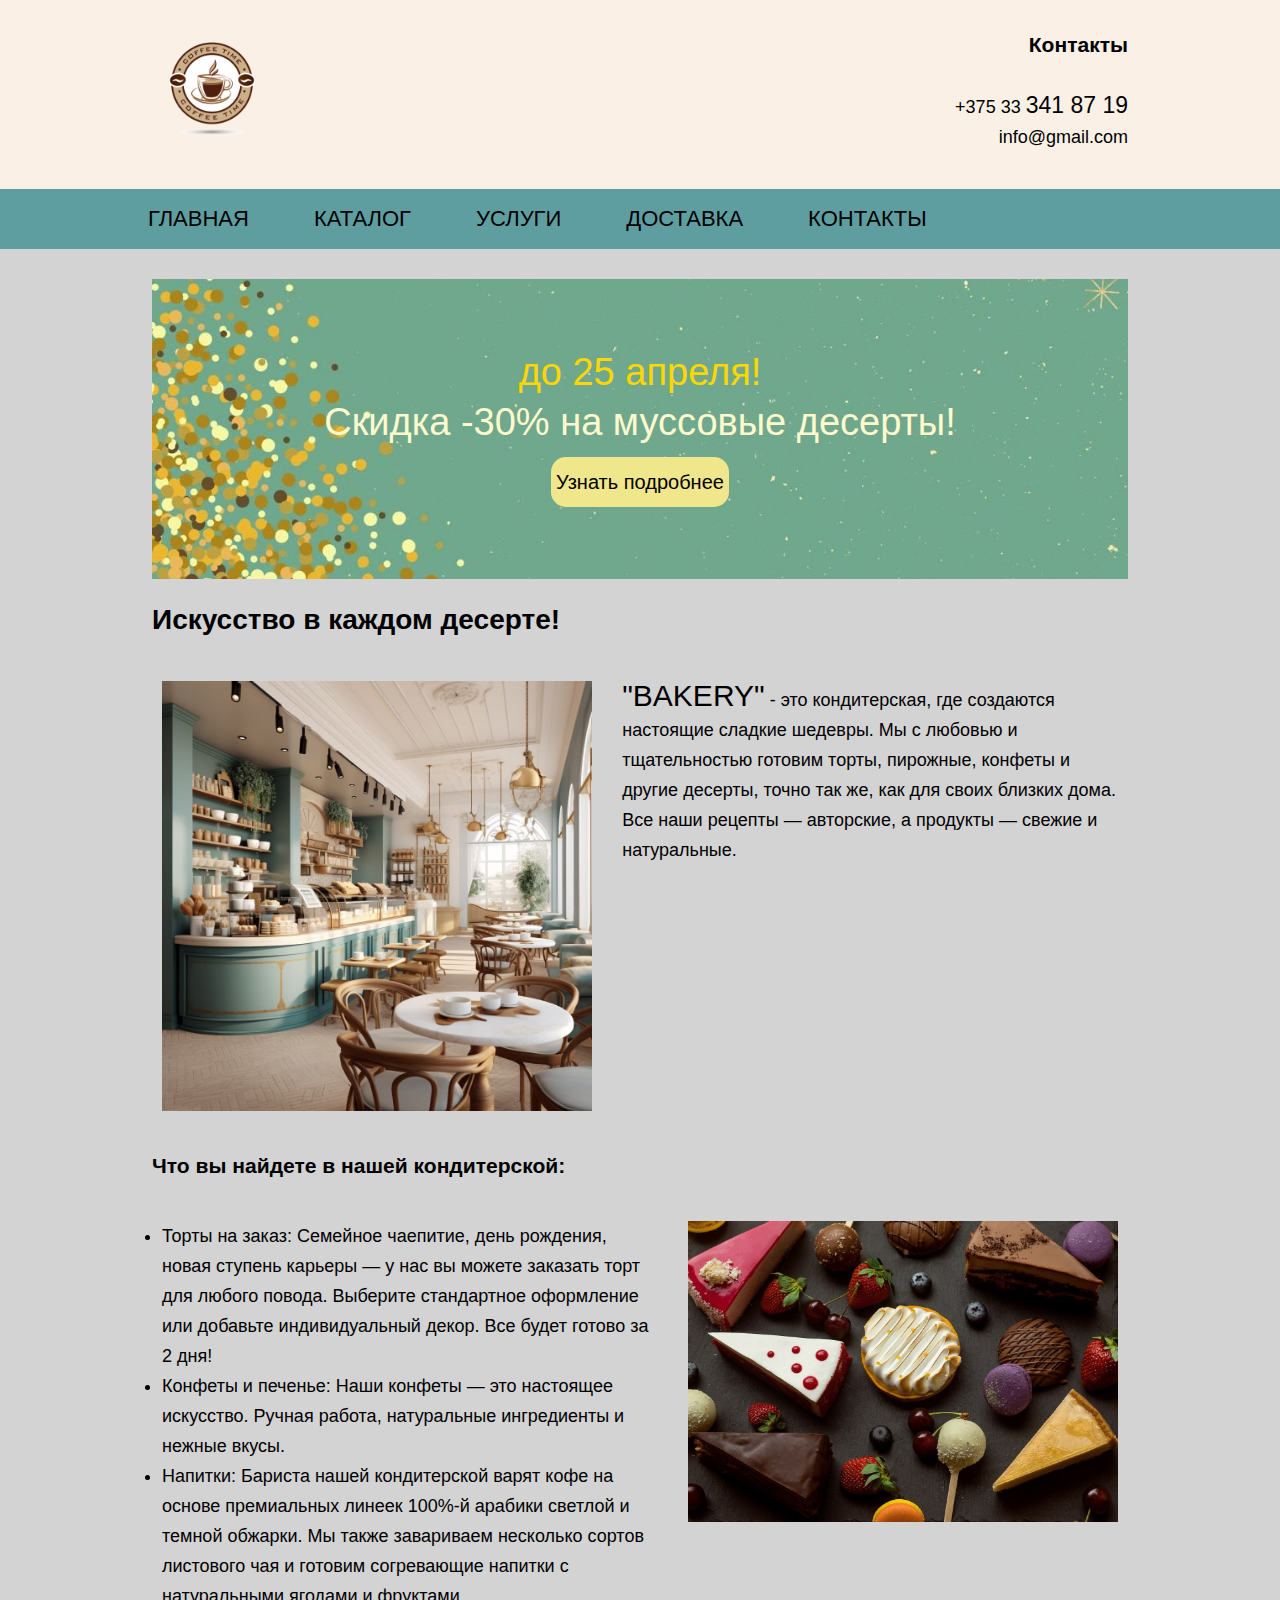
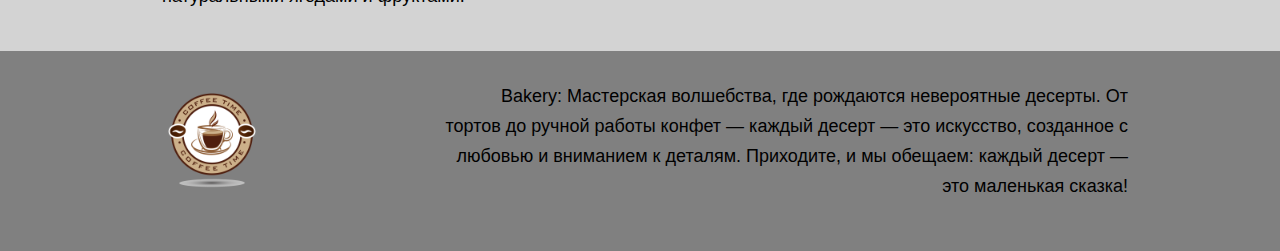
<file: index.html>
<!DOCTYPE html>
<html lang="ru">
<head>
    <meta charset="UTF-8">
    <meta name="viewport" content="width=device-width, initial-scale=1">
    <title>Home page</title>
    <link rel="stylesheet" href="css/style.css">
</head>

<body>
    <div class="website">

        <header class="header">
            <div class="container">
                <div class="logo">
                    <a href="#">
                        <img src="images/company_logo.png" alt="company logo">
                    </a>
                </div>

                <div class="contacts">
                    <h3>Контакты</h3>
                    <p>+375 33 <span>341 87 19</span></p>
                    <p>info@gmail.com</p>
                </div>
            </div>  
        </header>

        <nav class="navigation">
            <div class="container">
                <ul>
                    <li><a href="#">Главная</a></li>
                    <li><a href="pages/page1.html">Каталог</a></li>
                    <li><a href="pages/page2.html">Услуги</a></li>
                    <li><a href="pages/page3.html">Доставка</a></li>
                    <li><a href="pages/page4.html">Контакты</a></li>
                </ul>
            </div>
        </nav>    

        <main class="main">

            <div class="container">
                <div class="promo">
                    <div class="promo_text">
                        <p class="text_color">до 25 апреля!</p>
                        <p>Скидка -30% на муссовые десерты!</p>
                    
                        
                        <button class="promo_button">Узнать подробнее</button>
                    </div>
                </div>
            </div> 

            <div class="container">
                
                <h1>Искусство в каждом десерте!</h1>
                <div class="image-container">
                    <img class="align-left" src="images/main2.jpeg" alt="image1">
                    <p><span>"Bakery"</span> - это кондитерская, где создаются настоящие сладкие шедевры. Мы с любовью и тщательностью готовим торты, пирожные, конфеты и другие десерты, точно так же, как для своих близких дома. Все наши рецепты — авторские, а продукты — свежие и натуральные.</p>
                </div>    
                
                <h3>Что вы найдете в нашей кондитерской:</h3>
                <div class="image-container">    
                    <img class="align-right" src="images/main.jpeg" alt="image2">
                    <ul>
                        <li>
                            Торты на заказ: Семейное чаепитие, день рождения, новая ступень карьеры — у нас вы можете заказать торт для любого повода. Выберите стандартное оформление или добавьте индивидуальный декор. Все будет готово за 2 дня!

                        </li>

                        <li>
                            Конфеты и печенье: Наши конфеты — это настоящее искусство. Ручная работа, натуральные ингредиенты и нежные вкусы.    
                        </li>

                        <li>
                            Напитки: Бариста нашей кондитерской варят кофе на основе премиальных линеек 100%-й арабики светлой и темной обжарки. Мы также завариваем несколько сортов листового чая и готовим согревающие напитки с натуральными ягодами и фруктами.
                        </li>
                    </ul>
                </div>
                
                
            </div>
        </main>

        <footer class="footer">
            <div class="container">
                <div class="logo">
                    <a href="#">
                        <img src="images/company_logo.png" alt="company logo">
                    </a>
                </div>

                <div class="footer_text">
                    <p>Bakery: Мастерская волшебства, где рождаются невероятные десерты. От тортов до ручной работы конфет — каждый десерт — это искусство, созданное с любовью и вниманием к деталям. Приходите, и мы обещаем: каждый десерт — это маленькая сказка! </p>
                </div>
            </div>
        </footer>

        
    </div>
</body>
</html>
</file>
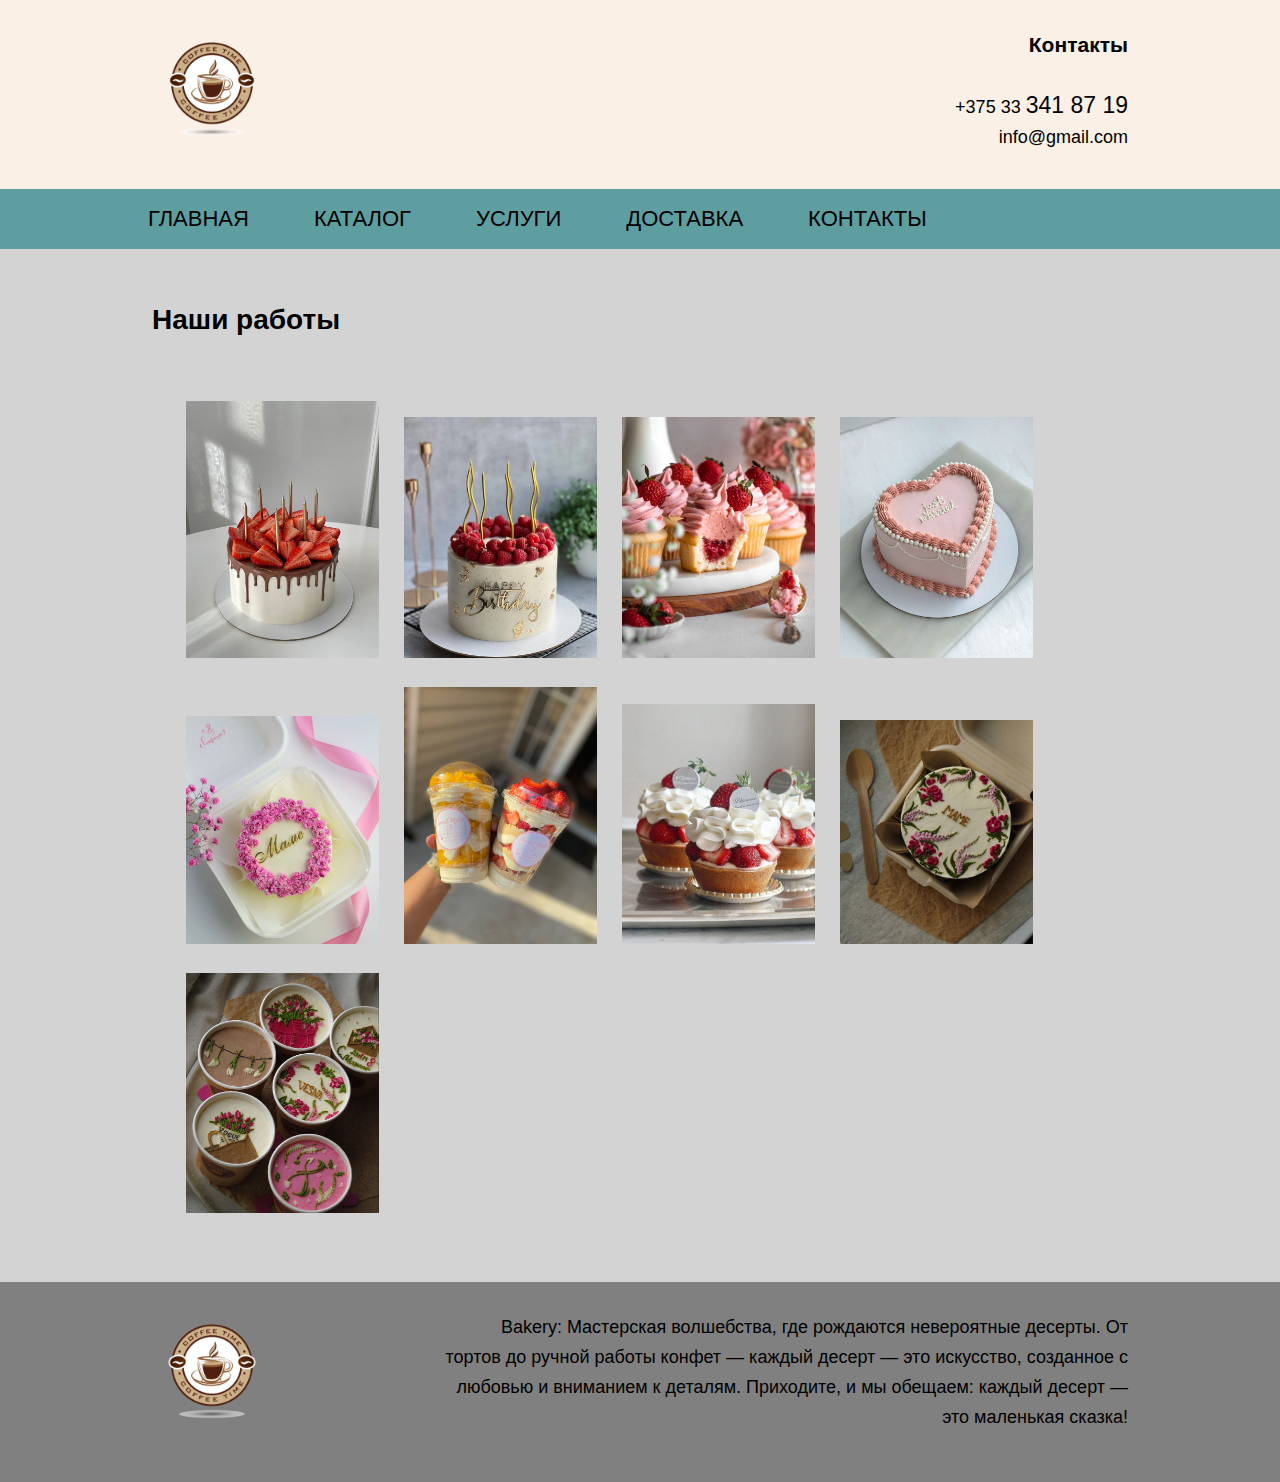
<file: pages/page1.html>
<!DOCTYPE html>
<html lang="ru">
<head>
    <meta charset="UTF-8">
    <meta name="viewport" content="width=device-width, initial-scale=1">
    <title>Каталог</title>
    <link rel="stylesheet" href="../css/style.css">
</head>

<body>
    <div class="website">

        <header class="header">
            <div class="container">
                <div class="logo">
                    <a href="#">
                        <img src="../images/company_logo.png" alt="company logo">
                    </a>
                </div>

                <div class="contacts">
                    <h3>Контакты</h3>
                    <p>+375 33 <span>341 87 19</span></p>
                    <p>info@gmail.com</p>
                </div>
            </div>  
        </header>

        <nav class="navigation">
            <div class="container">
                <ul>
                    <li><a href="../index.html">Главная</a></li>
                    <li><a href="#">Каталог</a></li>
                    <li><a href="page2.html">Услуги</a></li>
                    <li><a href="page3.html">Доставка</a></li>
                    <li><a href="page4.html">Контакты</a></li>
                </ul>
            </div>
        </nav>

        

        <main class="main">
            <div class="container">
                <h1>Наши работы</h1>
                <div class="galery_list">
                    <img src="../images/galery-1.jpeg" alt="Фото из галереи 1">
                    <img src="../images/galery-2.jpeg" alt="Фото из галереи 2">
                    <img src="../images/galery-3.jpeg" alt="Фото из галереи 3">
                    <img src="../images/galery-4.jpeg" alt="Фото из галереи 4">
                    <img src="../images/galery-5.jpeg" alt="Фото из галереи 5">
                    <img src="../images/galery-6.jpeg" alt="Фото из галереи 6">
                    <img src="../images/galery-7.jpeg" alt="Фото из галереи 7">
                    <img src="../images/galery-8.jpeg" alt="Фото из галереи 8">
                    <img src="../images/galery-9.jpeg" alt="Фото из галереи 9">
                </div>

                
            </div>
        </main>

        <footer class="footer">
            <div class="container">
                <div class="logo">
                    <a href="#">
                        <img src="../images/company_logo.png" alt="company logo">
                    </a>
                </div>

                <div class="footer_text">
                    <p>Bakery: Мастерская волшебства, где рождаются невероятные десерты. От тортов до ручной работы конфет — каждый десерт — это искусство, созданное с любовью и вниманием к деталям. Приходите, и мы обещаем: каждый десерт — это маленькая сказка! </p>
                </div>
            </div>
        </footer>

        
    </div>
</body>
</html>
</file>
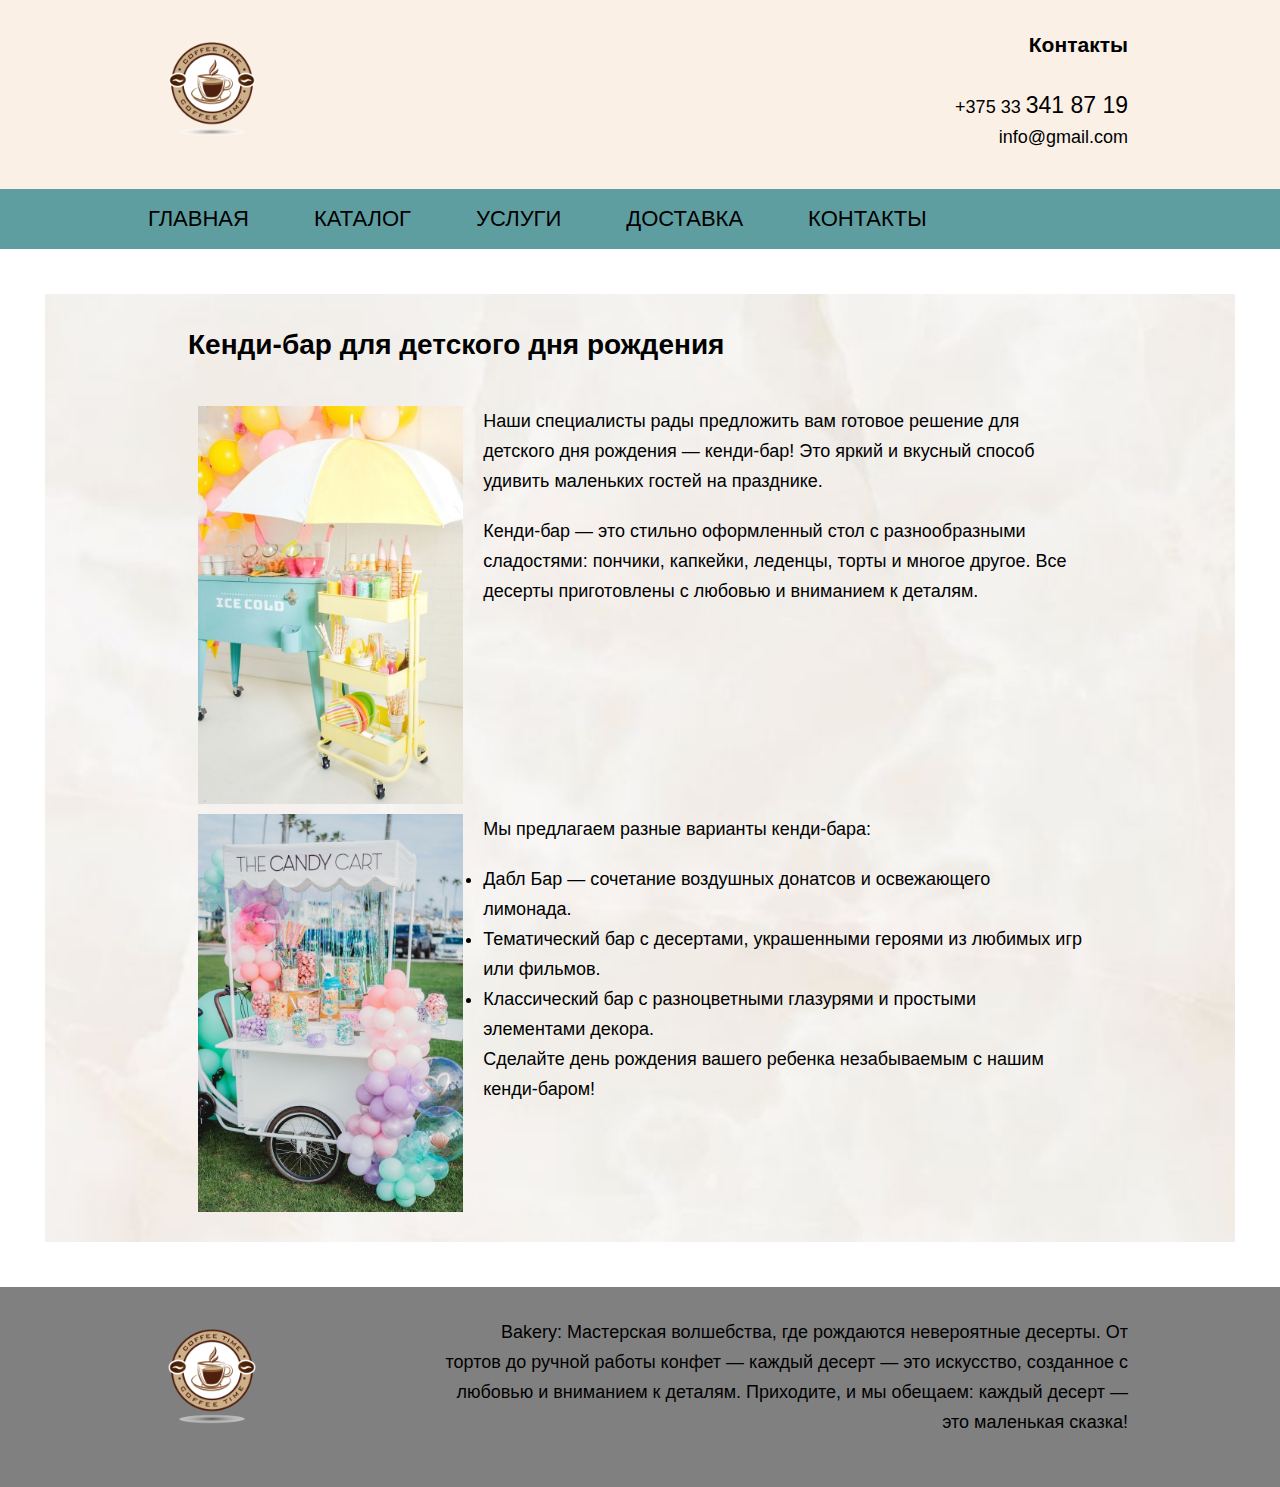
<file: pages/page2.html>
<!DOCTYPE html>
<html lang="ru">
<head>
    <meta charset="UTF-8">
    <meta name="viewport" content="width=device-width, initial-scale=1">
    <title>Service</title>
    <link rel="stylesheet" href="../css/style.css">
</head>

<body>
    <div class="website">

        <header class="header">
            <div class="container">
                <div class="logo">
                    <a href="#">
                        <img src="../images/company_logo.png" alt="company logo">
                    </a>
                </div>

                <div class="contacts">
                    <h3>Контакты</h3>
                    <p>+375 33 <span>341 87 19</span></p>
                    <p>info@gmail.com</p>
                </div>
            </div>  
        </header>

        <nav class="navigation">
            <div class="container">
                <ul>
                    <li><a href="../index.html">Главная</a></li>
                    <li><a href="page1.html">Каталог</a></li>
                    <li><a href="#">Услуги</a></li>
                    <li><a href="page3.html">Доставка</a></li>
                    <li><a href="page4.html">Контакты</a></li>
                </ul>
            </div>
        </nav>

        <main class="background">
            <div class="container">
                
                <h1>Кенди-бар для детского дня рождения</h1>
                <div class="image-container">
                    <img class="candy_bar_image" src="../images/candy_bar-1.jpeg" alt="Кенди бар"  

                    <p>Наши специалисты рады предложить вам готовое решение для детского дня рождения — кенди-бар! Это яркий и вкусный способ удивить маленьких гостей на празднике.</p>
                    <p>Кенди-бар — это стильно оформленный стол с разнообразными сладостями: пончики, капкейки, леденцы, торты и многое другое. Все десерты приготовлены с любовью и вниманием к деталям.</p>
                </div>

                <div class="image-container">

                    <img src="../images/candy_bar-2.jpeg" alt="Кенди бар" class="candy_bar_image">


                    <p>Мы предлагаем разные варианты кенди-бара:</p>
                    <ul>
                        <li>Дабл Бар — сочетание воздушных донатсов и освежающего лимонада.</li>
                        <li>Тематический бар с десертами, украшенными героями из любимых игр или фильмов.</li>
                        <li>Классический бар с разноцветными глазурями и простыми элементами декора.</li>
                    </ul>
                    <p>Сделайте день рождения вашего ребенка незабываемым с нашим кенди-баром!</p>
                </div>
              
            </div>
        </main>

        <footer class="footer">
            <div class="container">
                <div class="logo">
                    <a href="#">
                        <img src="../images/company_logo.png" alt="company logo">
                    </a>
                </div>

                <div class="footer_text">
                    <p>Bakery: Мастерская волшебства, где рождаются невероятные десерты. От тортов до ручной работы конфет — каждый десерт — это искусство, созданное с любовью и вниманием к деталям. Приходите, и мы обещаем: каждый десерт — это маленькая сказка! </p>
                </div>
            </div>
        </footer>

        
    </div>
</body>
</html>
</file>
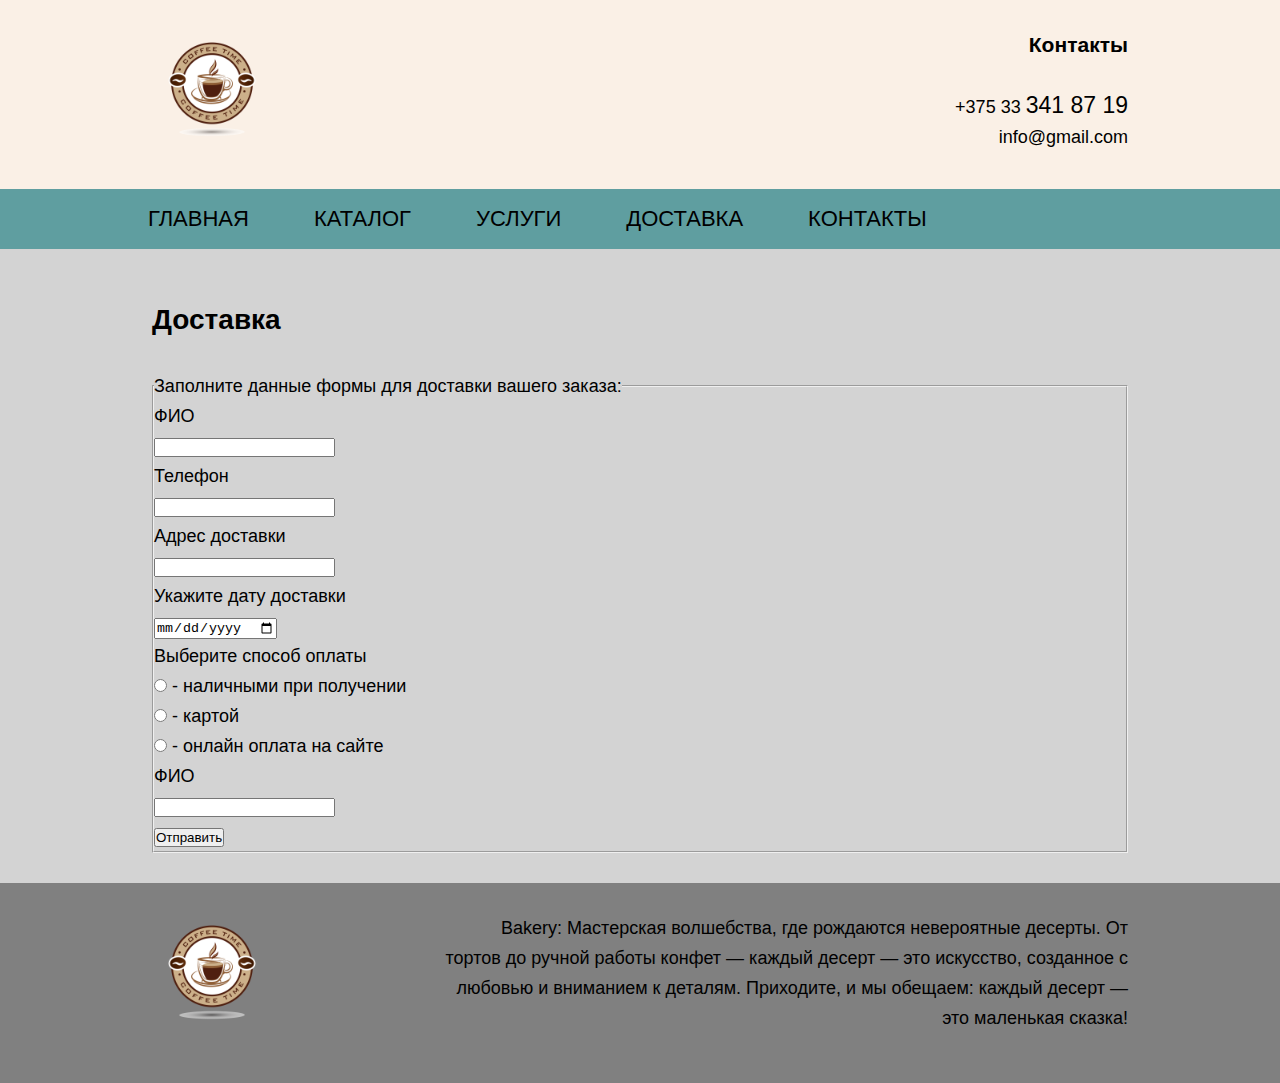
<file: pages/page3.html>
<!DOCTYPE html>
<html lang="ru">
<head>
    <meta charset="UTF-8">
    <meta name="viewport" content="width=device-width, initial-scale=1">
    <title>Доставка</title>
    <link rel="stylesheet" href="../css/style.css">
</head>

<body>
    <div class="website">

        <header class="header">
            <div class="container">
                <div class="logo">
                    <a href="#">
                        <img src="../images/company_logo.png" alt="company logo">
                    </a>
                </div>

                <div class="contacts">
                    <h3>Контакты</h3>
                    <p>+375 33 <span>341 87 19</span></p>
                    <p>info@gmail.com</p>
                </div>
            </div>  
        </header>

        <nav class="navigation">
            <div class="container">
                <ul>
                    <li><a href="../index.html">Главная</a></li>
                    <li><a href="page1.html">Каталог</a></li>
                    <li><a href="page2.html">Услуги</a></li>
                    <li><a href="#">Доставка</a></li>
                    <li><a href="page4.html">Контакты</a></li>
                </ul>
            </div>
        </nav>

        <main class="main">
            <div class="container">
                <h1>Доставка</h1>
                <p></p>
                <form method="POST">
                    <fieldset>
                        <legend>Заполните данные формы для доставки вашего заказа:</legend>
                        <div class="field">
                            ФИО <br>
                            <input type="text" name="firstname">
                        </div>
                        <div class="field">
                            Телефон <br>
                            <input type="tel" name="tel">
                        </div>
                        <div class="field">
                            Адрес доставки <br>
                            <input type="text" name="address">
                        </div>
                        <div class="field">
                            Укажите дату доставки <br>
                            <input type="date" name="date">
                        </div>
                        <div class="field">
                            Выберите способ оплаты <br>
                            <input type="radio" name="payment"> - наличными при получении <br>
                            <input type="radio" name="payment"> - картой <br>
                            <input type="radio" name="payment"> - онлайн оплата на сайте <br>

                        </div>
                        <div class="field">
                            ФИО <br>
                            <input type="text" name="firstname">
                        </div>

                        <button class="send" type="submit">Отправить</button>
                    </fieldset>
                   
                </form>
               
              
            </div>
        </main>

        <footer class="footer">
            <div class="container">
                <div class="logo">
                    <a href="#">
                        <img src="../images/company_logo.png" alt="company logo">
                    </a>
                </div>

                <div class="footer_text">
                    <p>Bakery: Мастерская волшебства, где рождаются невероятные десерты. От тортов до ручной работы конфет — каждый десерт — это искусство, созданное с любовью и вниманием к деталям. Приходите, и мы обещаем: каждый десерт — это маленькая сказка! </p>
                </div>
            </div>
        </footer>

        
    </div>
</body>
</html>
</file>
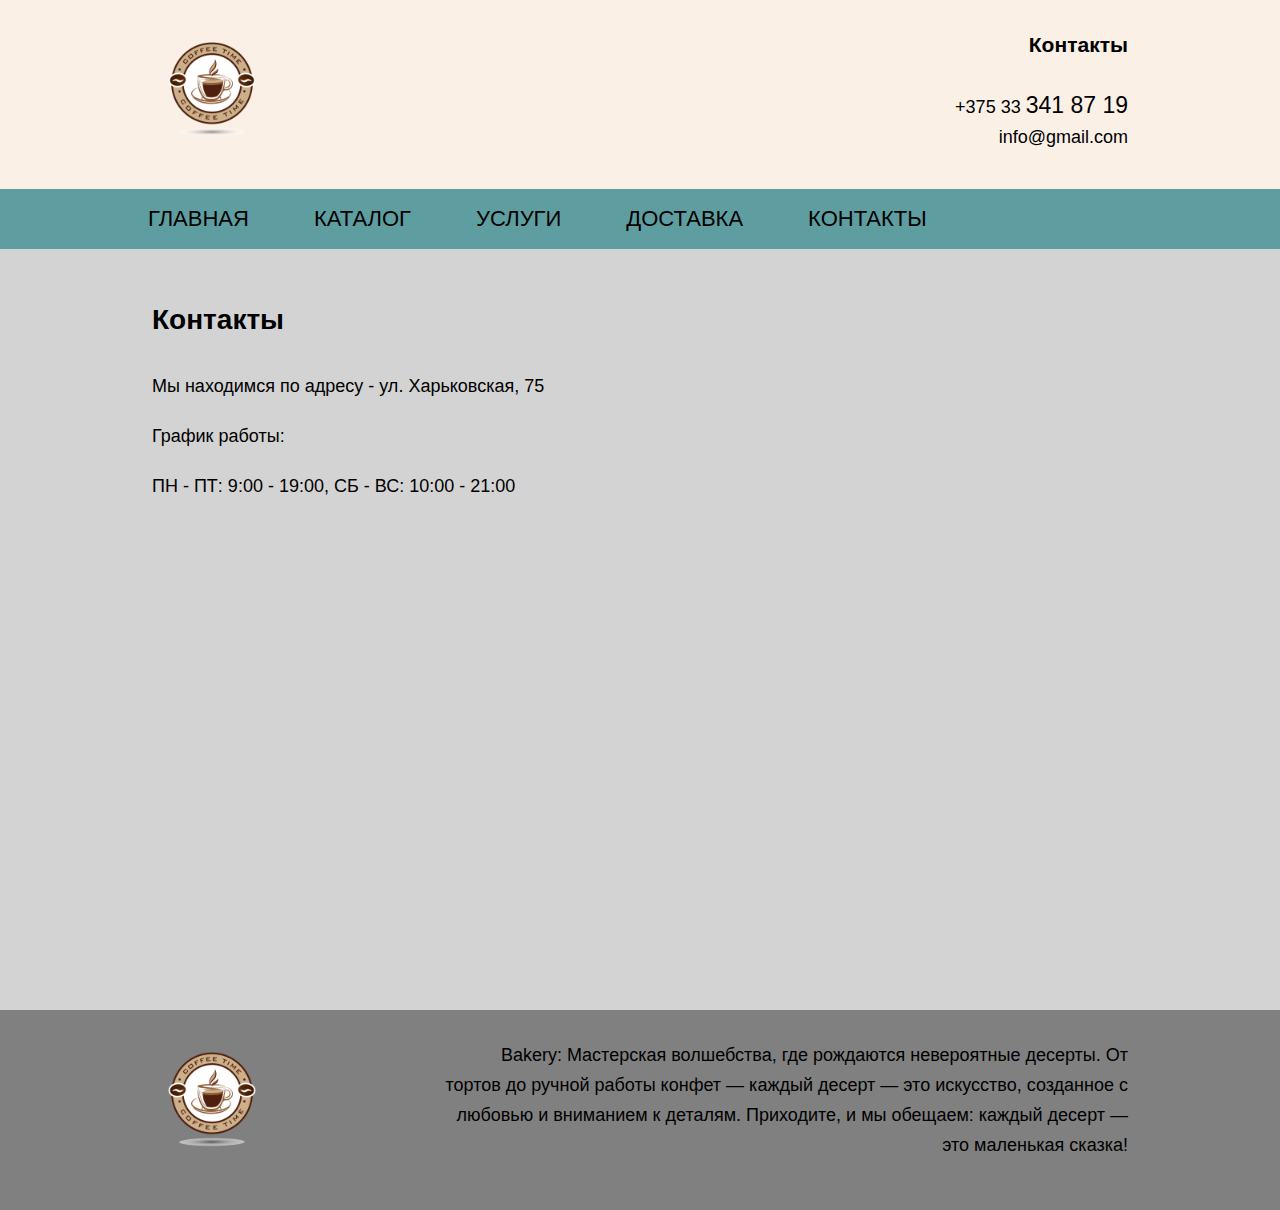
<file: pages/page4.html>
<!DOCTYPE html>
<html lang="ru">
<head>
    <meta charset="UTF-8">
    <meta name="viewport" content="width=device-width, initial-scale=1">
    <title>Контакты</title>
    <link rel="stylesheet" href="../css/style.css">
</head>

<body>
    <div class="website">

        <header class="header">
            <div class="container">
                <div class="logo">
                    <a href="#">
                        <img src="../images/company_logo.png" alt="company logo">
                    </a>
                </div>

                <div class="contacts">
                    <h3>Контакты</h3>
                    <p>+375 33 <span>341 87 19</span></p>
                    <p>info@gmail.com</p>
                </div>
            </div>  
        </header>

        <nav class="navigation">
            <div class="container">
                <ul>
                    <li><a href="../index.html">Главная</a></li>
                    <li><a href="page1.html">Каталог</a></li>
                    <li><a href="page2.html">Услуги</a></li>
                    <li><a href="page3.html">Доставка</a></li>
                    <li><a href="#">Контакты</a></li>
                </ul>
            </div>
        </nav>

        <main class="main">
            <div class="container">
                <h1>Контакты</h1>
                <p>Мы находимся по адресу - ул. Харьковская, 75</p>
                <p>График работы:</p>
                <p>ПН - ПТ: 9:00 - 19:00, СБ - ВС: 10:00 - 21:00</p>
                <iframe src="https://www.google.com/maps/embed?pb=!1m18!1m12!1m3!1d2351.0243449459813!2d27.4987202761644!3d53.895771233473134!2m3!1f0!2f0!3f0!3m2!1i1024!2i768!4f13.1!3m3!1m2!1s0x46dbdaab4fbce59f%3A0xe59742dc241a4537!2z0YPQuy4g0KXQsNGA0YzQutC-0LLRgdC60LDRjyA3NSwg0JzQuNC90YHQuiwg0JzQuNC90YHQutCw0Y8g0L7QsdC70LDRgdGC0YwgMjIwMTE2!5e0!3m2!1sru!2sby!4v1711629851646!5m2!1sru!2sby" width="600" height="450" style="border:0;" allowfullscreen="" loading="lazy" referrerpolicy="no-referrer-when-downgrade"></iframe>
                
               
                
                
            </div>
        </main>

        <footer class="footer">
            <div class="container">
                <div class="logo">
                    <a href="#">
                        <img src="../images/company_logo.png" alt="company logo">
                    </a>
                </div>

                <div class="footer_text">
                    <p>Bakery: Мастерская волшебства, где рождаются невероятные десерты. От тортов до ручной работы конфет — каждый десерт — это искусство, созданное с любовью и вниманием к деталям. Приходите, и мы обещаем: каждый десерт — это маленькая сказка! </p>
                </div>
            </div>
        </footer>

        
    </div>
</body>
</html>
</file>
<file: css/style.css>
* {
    margin: 0;
    padding: 0;
}

body {
    font-family: 'Segoe UI', Tahoma, Geneva, Verdana, sans-serif;
    font-size: 18px;
    line-height: 30px;
}

h1 {
    font-size: 28px;
    line-height: 42px;
}

p {
    margin-bottom: 20px;
    
}
h1, h2, h3 {
    margin-bottom: 30px;

}

.container {
    width: 80%;
    max-width: 1280px;

    margin-left: auto;
    margin-right: auto;
}



.align-left {
    float: left;
    margin-bottom: 40px;
    margin-right: 30px;
    width: 45%;    
}
.align-right {
    float: right;
    margin-bottom: 40px;
    margin-left: 30px;
    width: 45%;
}

.header,
.main,
.footer {
    padding: 30px;
}

.header {
    background-color: #FAF0E6;
    overflow: hidden;
}
.header .logo img {
    width: 120px;
}
.header .logo,
.header .contacts {
    display: inline-block;
    vertical-align: middle;
}
.header .contacts {
    float: right;
    text-align: right;
}
.header .contacts p {
    margin-bottom: 0%;
}
.header .contacts p span {
    font-size: 23px;
}

.navigation {
    background-color: cadetblue;
}
.navigation ul {
    list-style-type: none;
}
.navigation li {
    display: inline-block;
    margin-right: 20px;
}
.navigation a {
    display: inline-block;
    color: black;
    text-decoration: none;
    text-transform: uppercase;
    font-size: 22px;
    padding: 15px 20px;
}
.navigation a:hover {
    background-color: #F5F5F5;
    color: rgba(1, 13, 13, 0.9);
}

.main {
    background-color: lightgrey;
}
.main p span {
    font-size: 30px;
    text-transform: uppercase;
}
.main h1 {
    margin-top: 20px;
}
.main h3 {
    clear: both;
    margin-bottom: 30px;
}

.background {
    background-image: url(../images/background.jpeg);
    background-position: center;
    background-repeat: no-repeat;
    background-size: cover;
    background-attachment: fixed;
    margin: 45px;
    padding: 30px;
    overflow: hidden;

}
.image-container {
    clear: both;
    padding: 10px;
}
.main .promo {
    background-image: url(../images/promo_image.jpeg);
    background-size: cover;
    background-position: center;
    text-align: center;
    height: 300px;

}
.main .promo_text {
    display: inline-block;
    vertical-align: middle; /* ? */
    
    color: #FFFACD;
    font-size: 38px;
    margin-top: 8%;   /* :) */
}
.main .text_color {
    color: gold;
}

.main .promo_button {
    margin-bottom: 15px;
    padding: 5px;
    font-size: 20px;
    background-color: #F0E68C;
    border: 0;
    border-radius: 15px;
    height: 50px;
    width: auto;
    
}
.main .galery_list {
    padding: 20px 20px 20px 24px;
}
.main .galery_list img {
    display: inline-block;
    margin: 10px;
    width: calc(25% - 20px - 20px);

}
main .candy_bar_image {
    float: left;
    width: 30%;
    height: auto;
    margin-right: 20px;
}

.footer {
    background-color: grey;
    overflow: hidden;
}
.footer .logo,
.footer .footer_text {
    display: inline-block;
    vertical-align: middle;
}
.footer .logo {
    float: left;
    width: 30%;
}
.footer .footer_text {
    float: right;
    text-align: right;
    width: 70%;
}
.footer .logo img{
    width: 120px
}
</file>
